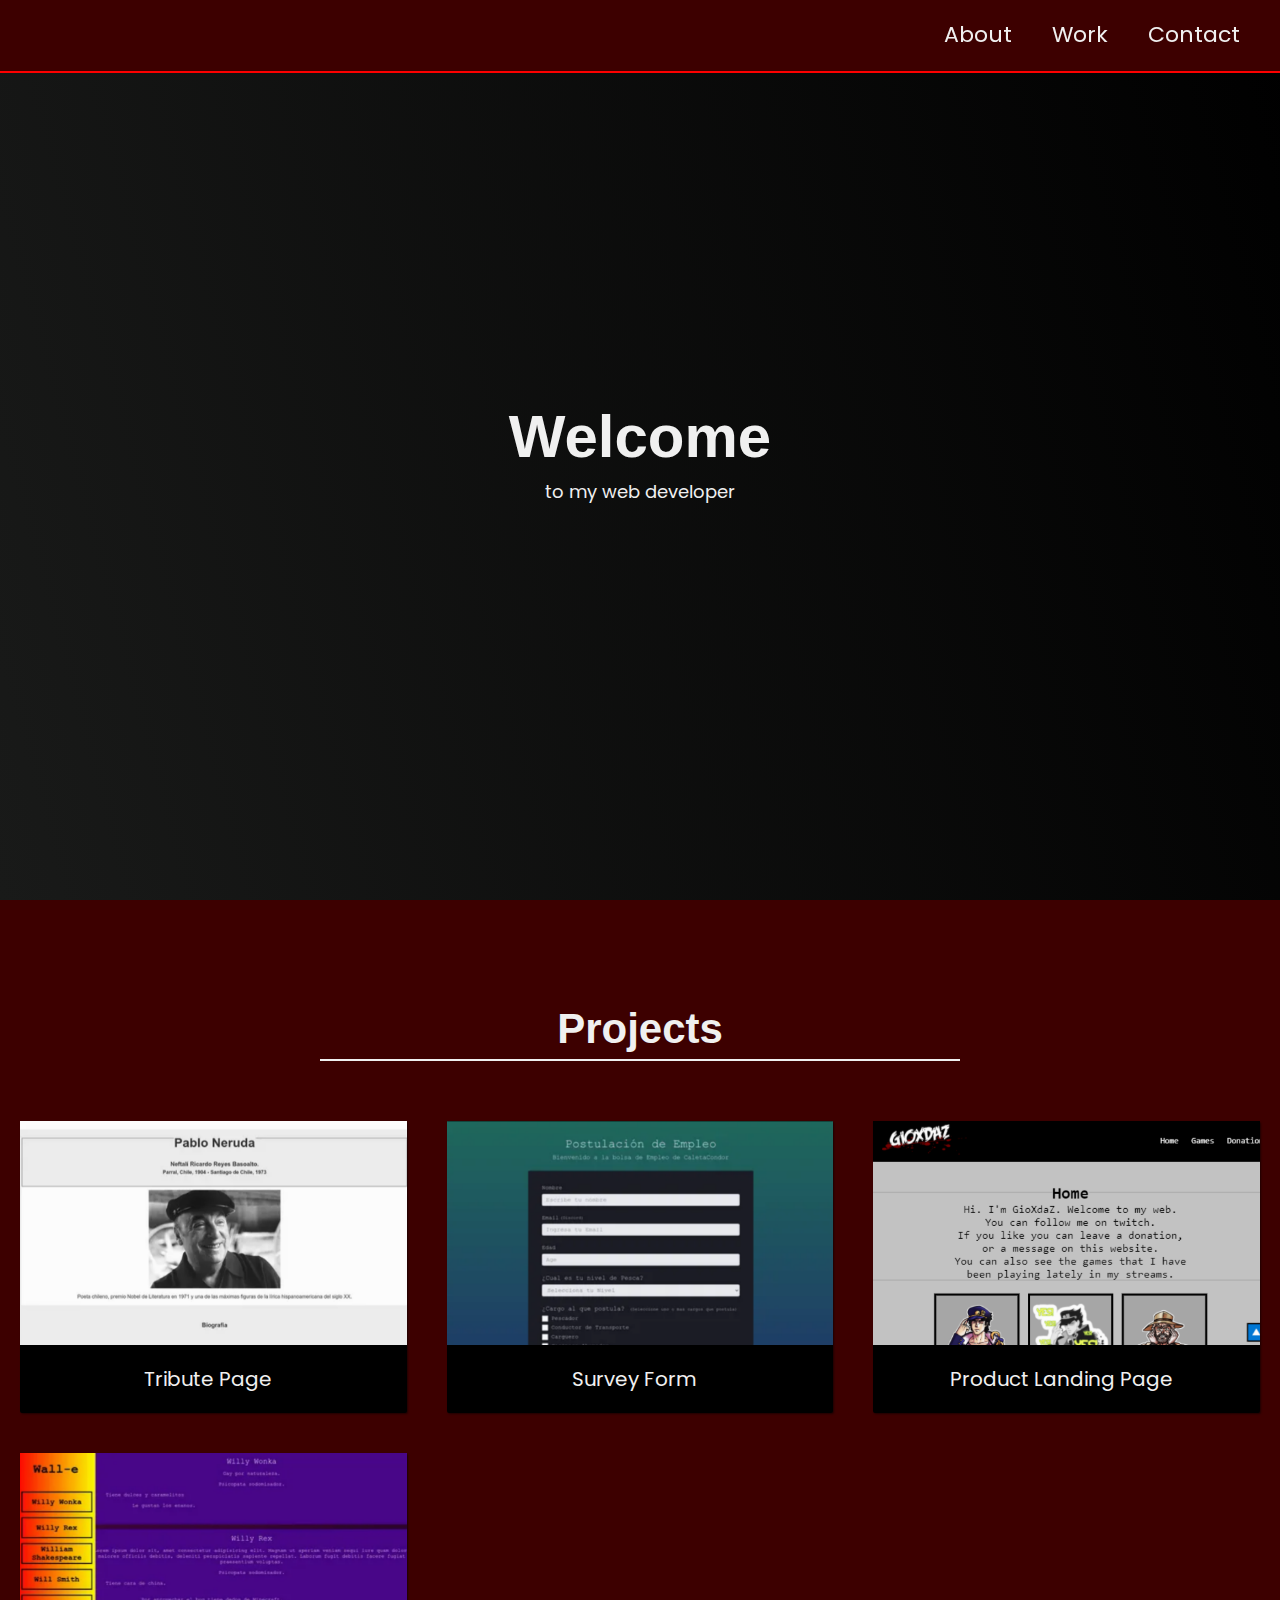
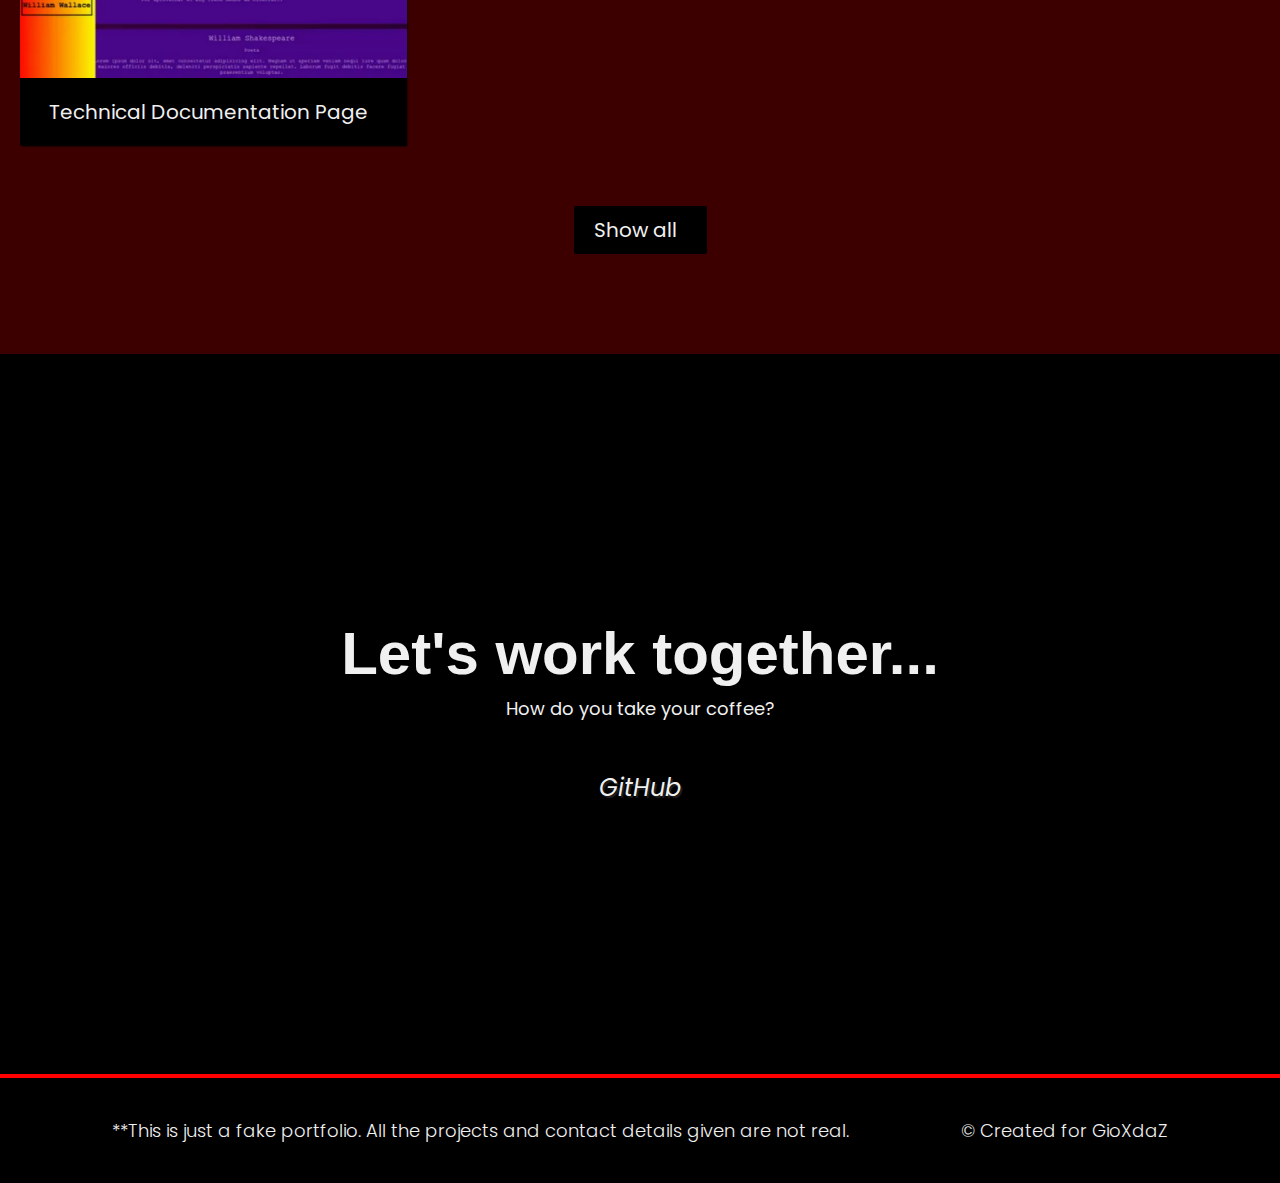
<file: index.html>
<!DOCTYPE html>
<html lang="en">

<head>
    <meta charset="UTF-8">
    <meta http-equiv="X-UA-Compatible" content="IE=edge">
    <meta name="viewport" content="width=device-width, initial-scale=1.0">
    <title>Portafolio</title>
    <link rel="stylesheet" href="css/index.css">
    <link rel="stylesheet" 
        href="https://use.fontawesome.com/releases/v5.8.2/css/all.css"
        integrity="sha384-oS3vJWv+0UjzBfQzYUhtDYW+Pj2yciDJxpsK1OYPAYjqT085Qq/1cq5FLXAZQ7Ay" 
        crossorigin="anonymous" />
    <link href="https://fonts.googleapis.com/css?family=Poppins:200i,300,400&display=swap" 
        rel="stylesheet" />
    <link href="https://fonts.googleapis.com/css?family=Raleway:700&display=swap" 
        rel="stylesheet" />
</head>

<body>
    <nav id="navbar" class="nav">
        <ul class="nav-list">
            <li><a href="#welcome-section" class="nav-link">About</a></li>
            <li><a href="#projects" class="nav-link">Work</a></li>
            <li><a href="#contact" class="nav-link">Contact</a></li>
        </ul>
    </nav>

    <section id="welcome-section" class="welcome-section">
        <h1>Welcome</h1>
        <p>to my web developer</p>
    </section>

    <section id="projects" class="projects-section">
        <h2 class="projects-section-header">Projects</h2>
        <div class="projects-grid">
            <a href="tp.html" 
            target="_blank" 
            class="project project-tile"
            ><img class="project-img" 
            src="img/tribute-page.png" 
            alt="tribute-page" />
                <p class="project-title">
                    <span class="code">&lt;</span>
                    Tribute Page
                    <span class="code">&#47;&gt;</span>
                </p>
            </a>
            <a href="sf.html" 
            target="_blank" 
            class="project project-tile"
            ><img class="project-img" 
            src="img/survey-form.png" 
            alt="survey-form" />
                <p class="project-title">
                    <span class="code">&lt;</span>
                    Survey Form
                    <span class="code">&#47;&gt;</span>
                </p>
            </a>
            <a href="lp.html" 
            target="_blank" 
            class="project project-tile"
            ><img class="project-img" 
            src="img/product-landing-page.png" 
            alt="product-landing-page" />
                <p class="project-title">
                    <span class="code">&lt;</span>
                    Product Landing Page
                    <span class="code">&#47;&gt;</span>
                </p>
            </a>
            <a href="tdp.html" 
            target="_blank" 
            class="project project-tile"
            ><img class="project-img" 
            src="img/technical-documentation-page.png" 
            alt="technical-documentation-page" />
                <p class="project-title">
                    <span class="code">&lt;</span>
                    Technical Documentation Page
                    <span class="code">&#47;&gt;</span>
                </p>
            </a>
        </div>
        <a
    href="https://codepen.io/collection/YyGpbW"
    class="btn btn-show-all"
    target="_blank"
    >Show all<i class="fas fa-chevron-right"></i
  ></a>
    </section>
   
    <section id="contact" class="contact-section">
        <div class="contact-section-header">
            <h2>Let's work together...</h2>
            <p>How do you take your coffee?</p>
        </div>
        <div class="contact-links">
            <a 
            id="profile-link" 
            href="https://github.com/GioXdaZ" 
            target="_blank" 
            class="btn contact-details">
            <i class="fab fa-github">GitHub</i>
        </a>
        </div>
    </section>

    <footer>
        <p>
          **This is just a fake portfolio. All the projects and contact details given
          are not real.
        </p>
        <p>
          &copy; Created for
          <a href="https://github.com/GioXdaZ" target="_blank"
            >GioXdaZ</a>
        </p>
      </footer>
</body>

</html>
</file>
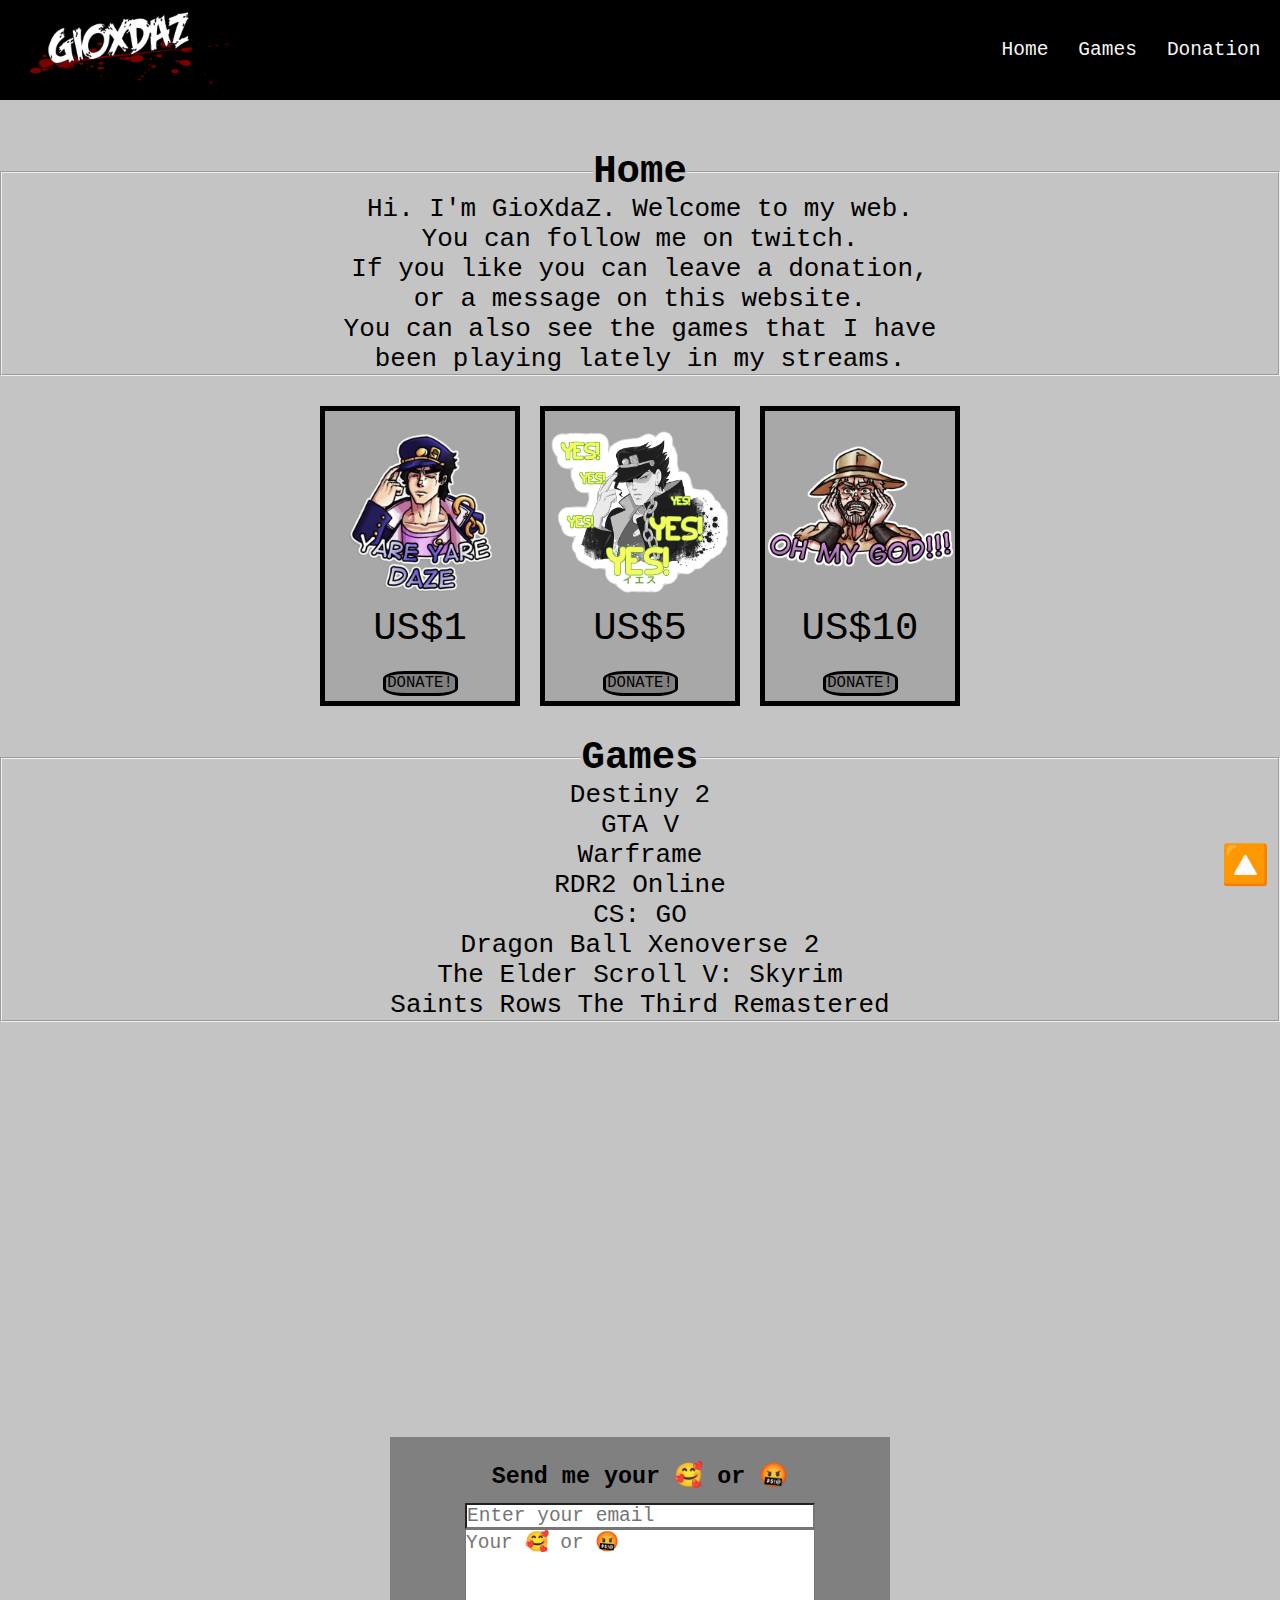
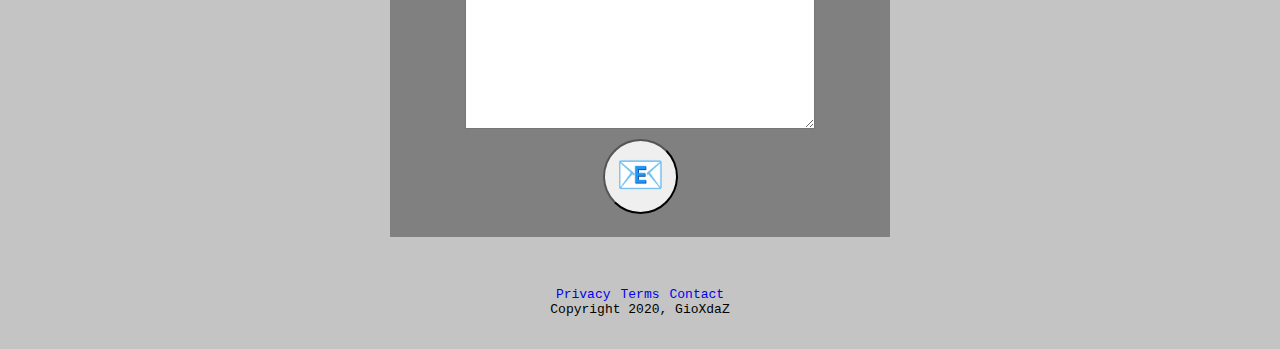
<file: lp.html>
<!DOCTYPE html>
<html lang="en">

<head>
  <meta charset="UTF-8" />
  <meta http-equiv="X-UA-Compatible" content="IE=edge" />
  <meta name="viewport" content="width=device-width, initial-scale=1.0" />
  <title>Document</title>

  <link rel="stylesheet" href="css/lp.css" />
</head>

<body>
  <a id="top"></a>
  <header id="header">
    <nav id="nav-bar">
      <a href="#">
        <img id="header-img" src="img/gioxdaz280x100.png" alt="NewLogo" />
      </a>
      <ul>
        <li><a class="nav-link" href="#home">Home</a></li>
        <li><a class="nav-link" href="#game">Games</a></li>
        <li><a class="nav-link" href="#donation">Donation</a></li>
      </ul>
    </nav>
  </header>

  <section id="home">
    <fieldset>
      <legend>Home</legend>
      <p>Hi. I'm GioXdaZ. Welcome to my web.</p>
      <p>You can follow me on twitch.</p>
      <p>If you like you can leave a donation,</p>
      <p> or a message on this website.</p>
      <p>You can also see the games that I have </p>
      <p>been playing lately in my streams.</p>
    </fieldset>
  </section>


  <section id="donation">
    <div class="pricing-list">
      <div class="price">
        <img src="img/pngegg.png" alt="">
        <p>US$1</p>
        <button class="button">DONATE!</button>
      </div>
    </div>
    <div class="pricing-list">
      <div class="price">
        <img src="img/2825015_0.png" alt="">
        <p>US$5</p>
        <button class="button">DONATE!</button>
      </div>
    </div>
    <div class="pricing-list">
      <div class="price">
        <img src="img/pngwing.com.png" alt="">
        <p>US$10</p>
        <button class="button">DONATE!</button>
      </div>
    </div>
  </section>



  <section id="game">
    <fieldset>
      <legend>Games</legend>
      <p>Destiny 2</p>
      <p>GTA V</p>
      <p>Warframe</p>
      <p>RDR2 Online</p>
      <p>CS: GO</p>
      <p>Dragon Ball Xenoverse 2</p>
      <p>The Elder Scroll V: Skyrim</p>
      <p>Saints Rows The Third Remastered</p>
    </fieldset>
  </section>

  <iframe 
    id="video" 
    width="420"
    height="315"
    src="https://www.youtube.com/embed/qoTCkhK5yKo?controls=1" 
    frameborder="0" 
    allowfullscreen>
  </iframe>

  

  <section id="mail">
    <h2>Send me your 🥰 or 🤬</h2>
    <form id="form" action="https://www.freecodecamp.com/email-submit">
      <input name="email" id="email" type="email" placeholder="Enter your email" required />
      <textarea type="text" name="text" id="text" placeholder="Your 🥰 or 🤬"></textarea>
      <input id="submit" type="submit" value="📧" class="btn" />
    </form>
  </section>


  <footer id=bottom-nav>
    <ul class="back-nav">
      <li><a href="#">Privacy</a></li>
      <li><a href="#">Terms</a></li>
      <li><a href="#">Contact</a></li>
    </ul>
    <span class="copy">Copyright 2020, GioXdaZ</span>

  </footer>
  <a class="top" href="#top">🔼</a>
</body>
</html>
</file>
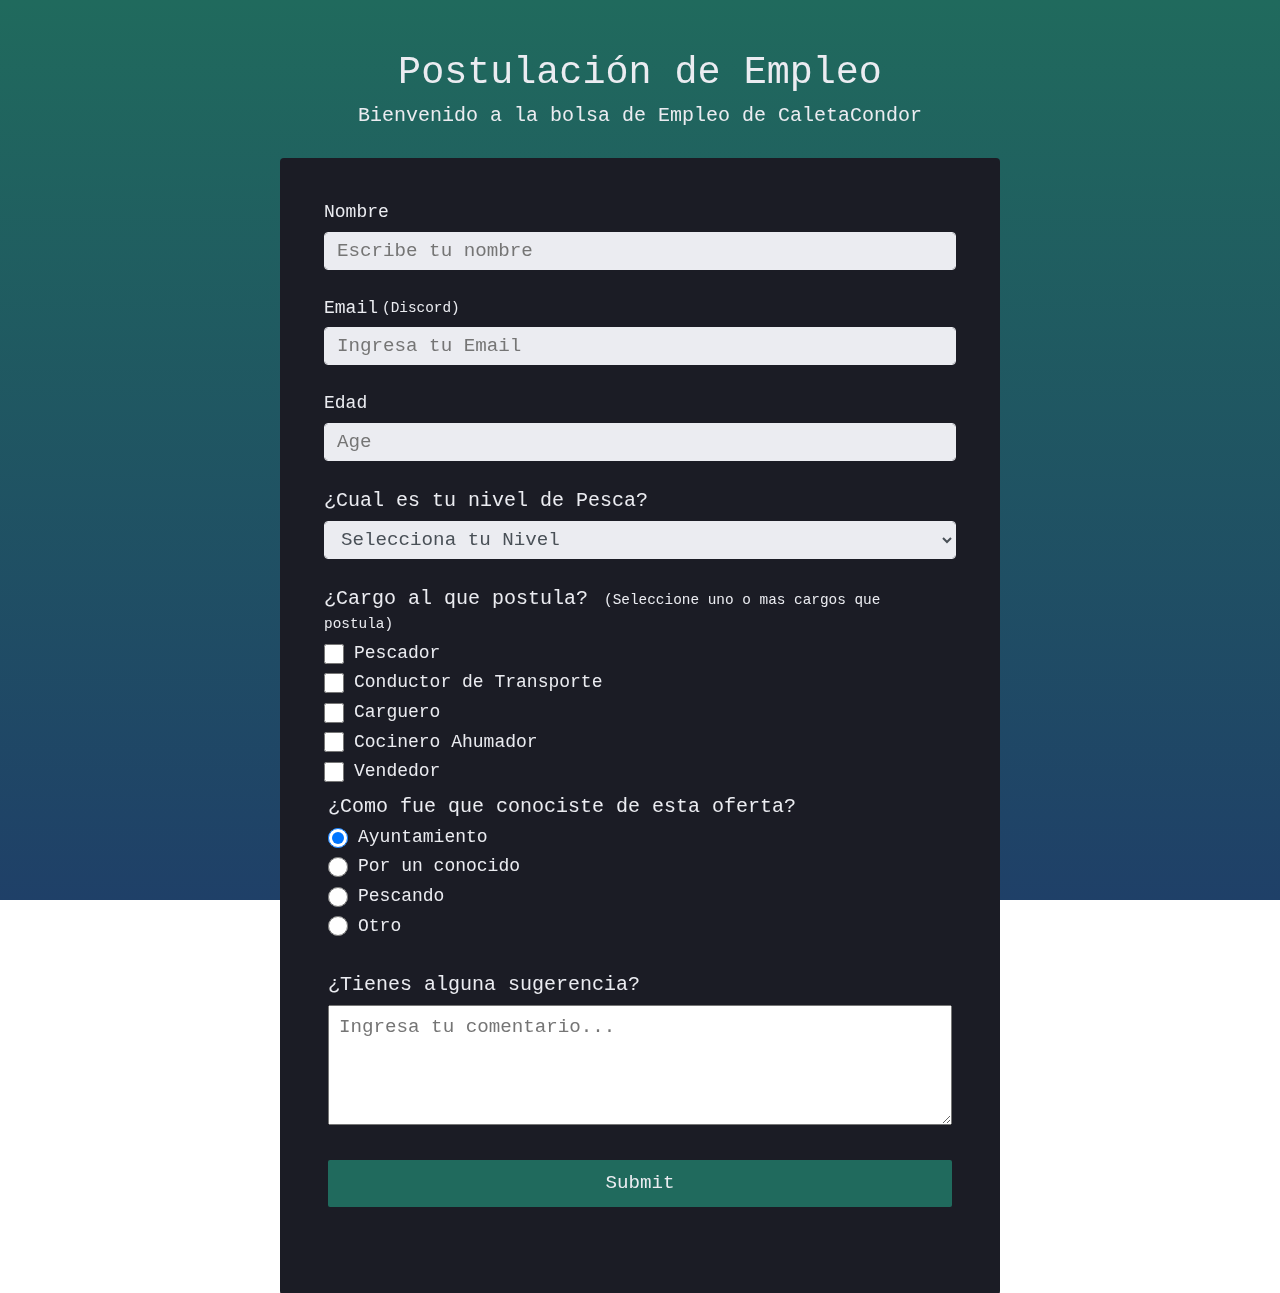
<file: sf.html>
<!DOCTYPE html>
<html lang="en">
<head>
    <meta charset="UTF-8">
    <meta http-equiv="X-UA-Compatible" content="IE=edge">
    <meta name="viewport" content="width=device-width, initial-scale=1.0">
    <title>Document</title>
    <link rel="stylesheet" href="css/sf.css">
</head>
<body>
    <div class="container">
        <header class="header">
          <h1 id="title" class="text-center">Postulación de Empleo</h1>
          <p id="description" class="description text-center">
            Bienvenido a la bolsa de Empleo de CaletaCondor
          </p>
        </header>
        <form id="survey-form">
          <div class="form-group">
            <label id="name-label" for="name">Nombre</label>
            <input type="text" name="name" id="name" class="form-control" placeholder="Escribe tu nombre" required />
          </div>
          <div class="form-group">
            <label id="email-label" for="email">Email<span class="clue">(Discord)</span></label>
            <input type="email" name="email" id="email" class="form-control" placeholder="Ingresa tu Email" required />
          </div>
          <div class="form-group">
            <label id="number-label" for="number">Edad</label>
            <input type="number" name="age" id="number" min="10" max="99" class="form-control" placeholder="Age" required />
          </div>
          <div class="form-group">
            <p>¿Cual es tu nivel de Pesca?</p>
            <select id="dropdown" name="role" class="form-control" required>
              <option disabled selected value>Selecciona tu Nivel</option>
              <option value="other">Ninguna</option>
              <option value="student">Principiante</option>
              <option value="job">Intermedio</option>
              <option value="learner">Avanzado</option>
              <option value="preferNo">Experto</option>
            </select>
          </div>
    
    
          <div class="form-group">
            <p>
              ¿Cargo al que postula?
              <span class="clue">(Seleccione uno o mas cargos que postula)</span>
            </p>
    
            <label><input name="prefer" value="pescador" type="checkbox" class="input-checkbox" />Pescador</label>
            <label>
              <input name="prefer" value="conductor-transporte" type="checkbox" class="input-checkbox" />Conductor de
              Transporte</label>
            <label><input name="prefer" value="carguero" type="checkbox" class="input-checkbox" />Carguero</label>
            <label><input name="prefer" value="cocinero" type="checkbox" class="input-checkbox" />Cocinero Ahumador</label>
            <label><input name="prefer" value="vendedor" type="checkbox" class="input-checkbox" />Vendedor</label>
    
            <div class="form-group">
              <p>¿Como fue que conociste de esta oferta?</p>
              <label>
                <input name="user-recommend" value="ayuntamiento" type="radio" class="input-radio"
                  checked />Ayuntamiento</label>
              <label>
                <input name="user-recommend" value="por-un-conocido" type="radio" class="input-radio" />Por un
                conocido</label>
    
              <label><input name="user-recommend" value="pescando" type="radio" class="input-radio" />Pescando</label>
    
              <label>
                <input name="user-recommend" value="otro" type="radio" class="input-radio" />Otro</label>
    
            </div>
    
    
            <div class="form-group">
              <p>¿Tienes alguna sugerencia?</p>
              <textarea id="comments" class="input-textarea" name="comment"
                placeholder="Ingresa tu comentario..."></textarea>
            </div>
    
            <div class="form-group">
              <button type="submit" id="submit" class="submit-button">
                Submit
              </button>
            </div>
        </form>
      </div>
</body>
</html>
</file>
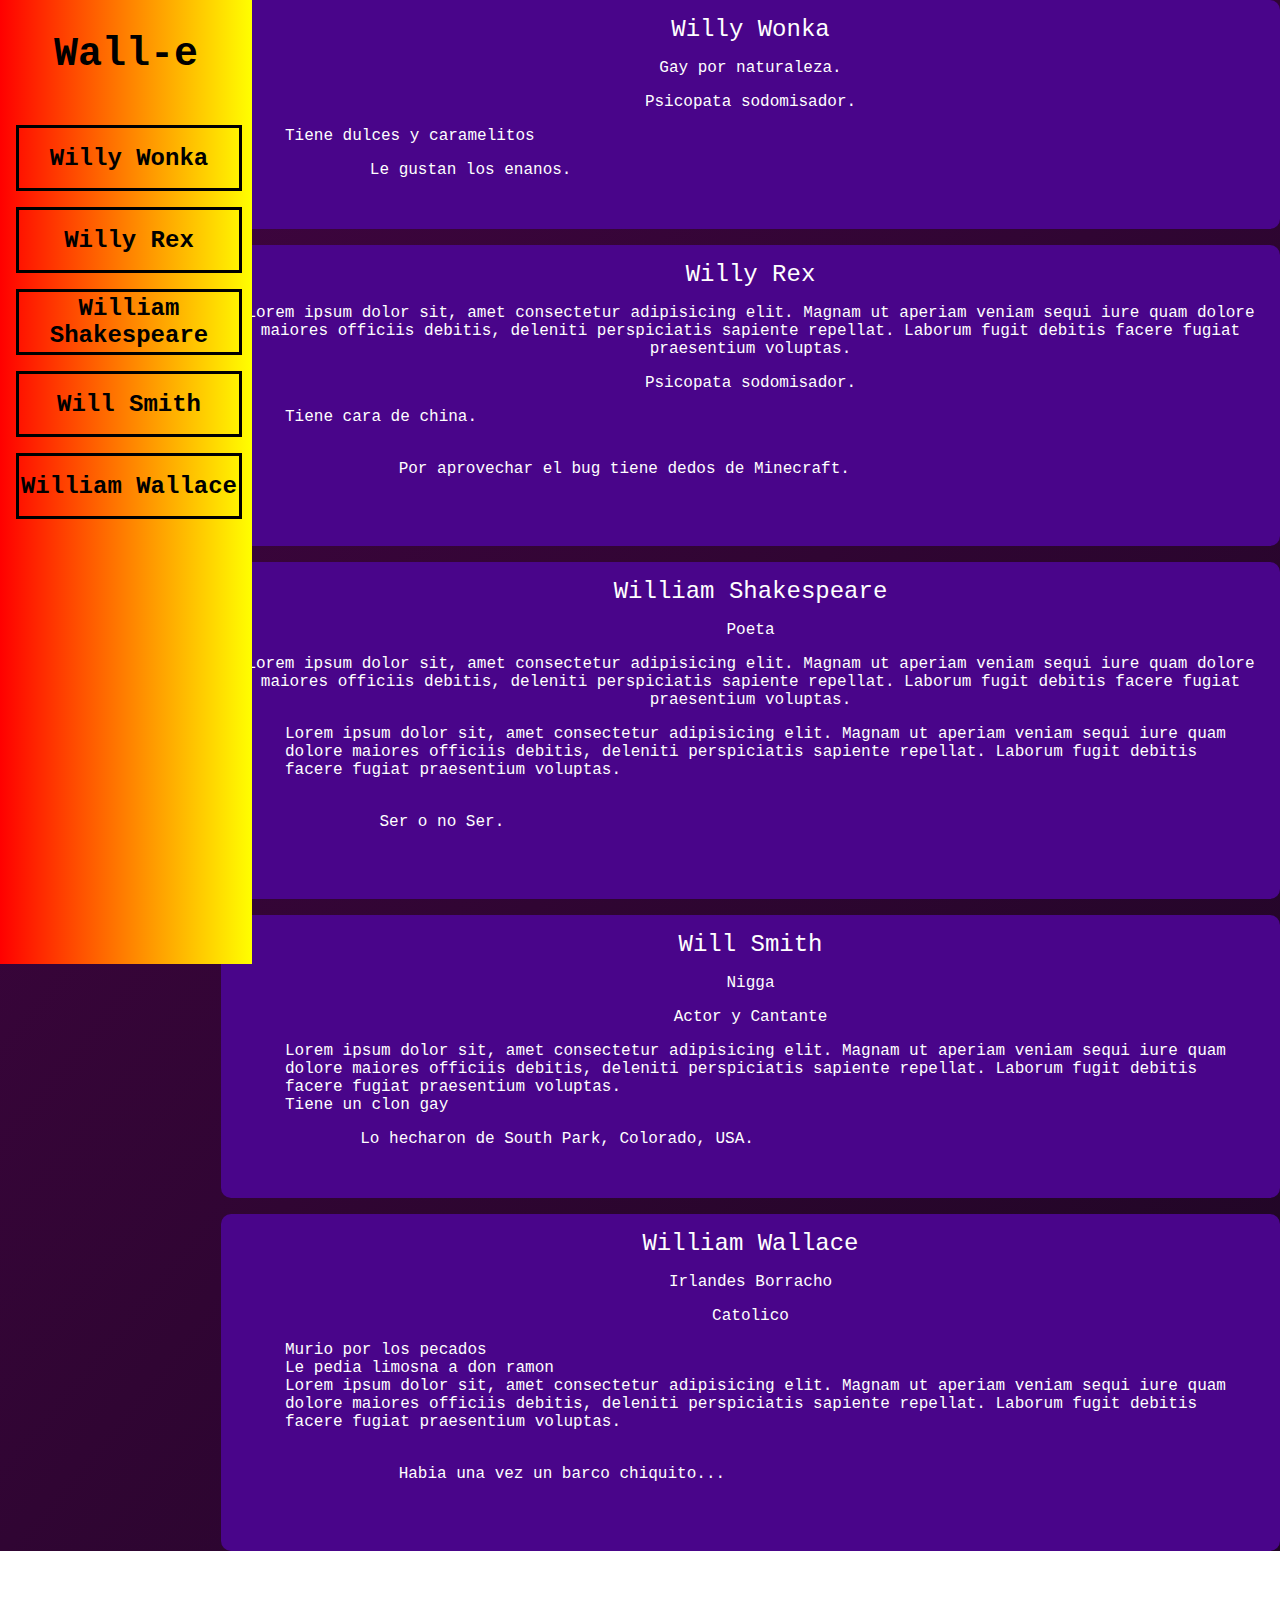
<file: tdp.html>
<!DOCTYPE html>
<html lang="en">

<head>
  <meta charset="UTF-8" />
  <meta http-equiv="X-UA-Compatible" content="IE=edge" />
  <meta name="viewport" content="width=device-width, initial-scale=1.0" />
  <title>Document</title>
  <link rel="stylesheet" href="css/tdp.css" />
</head>

<body>
  <main id="main-doc">
    <nav id="navbar">
      <header>Wall-e</header>
      <a href="#willy-wonka" class="nav-link">Willy Wonka</a>
      <a href="#willy-rex" class="nav-link">Willy Rex</a>
      <a href="#william-shakespeare" class="nav-link">William Shakespeare</a>
      <a href="#will-smith" class="nav-link">Will Smith</a>
      <a href="#william-wallace" class="nav-link">William Wallace</a>
    </nav>

    <div class="sections">
      <section class="main-section">
        <header id="willy-wonka">Willy Wonka</header>
        <p>Gay por naturaleza.</p>
        <p>Psicopata sodomisador.</p>
        <ul>
          <li>Tiene dulces y caramelitos</li>
        </ul>
        <pre>
            <code> Le gustan los enanos. </code>
          </pre>
      </section>

      <section class="main-section">
        <header id="willy-rex">Willy Rex</header>
        <p>Lorem ipsum dolor sit, amet consectetur adipisicing elit. Magnam ut
          aperiam veniam sequi iure quam dolore maiores officiis debitis,
          deleniti perspiciatis sapiente repellat. Laborum fugit debitis facere
          fugiat praesentium voluptas.</p>
        <p>Psicopata sodomisador.</p>
        <ul>
          <li>Tiene cara de china.</li>
        </ul>
        <pre>
            <code>
                Por aprovechar el bug tiene dedos de Minecraft.   
            </code>
          </pre>
      </section>

      <section class="main-section">
        <header id="william-shakespeare">William Shakespeare</header>
        <p>Poeta</p>
        <p>Lorem ipsum dolor sit, amet consectetur adipisicing elit. Magnam ut
          aperiam veniam sequi iure quam dolore maiores officiis debitis,
          deleniti perspiciatis sapiente repellat. Laborum fugit debitis facere
          fugiat praesentium voluptas.</p>
        <ul>
          <li>Lorem ipsum dolor sit, amet consectetur adipisicing elit. Magnam ut
            aperiam veniam sequi iure quam dolore maiores officiis debitis,
            deleniti perspiciatis sapiente repellat. Laborum fugit debitis facere
            fugiat praesentium voluptas.</li>
        </ul>
        <pre>
            <code>
              Ser o no Ser.
            </code>
          </pre>
      </section>

      <section class="main-section">
        <header id="will-smith">Will Smith</header>
        <p>Nigga</p>
        <p>Actor y Cantante</p>
        <ul>
          <li>Lorem ipsum dolor sit, amet consectetur adipisicing elit. Magnam ut
            aperiam veniam sequi iure quam dolore maiores officiis debitis,
            deleniti perspiciatis sapiente repellat. Laborum fugit debitis facere
            fugiat praesentium voluptas.</li>
          <li>Tiene un clon gay</li>
        </ul>
        <pre>
            <code>Lo hecharon de South Park, Colorado, USA.</code>
          </pre>
      </section>

      <section class="main-section">
        <header id="william-wallace">William Wallace</header>
        <p>Irlandes Borracho</p>
        <p>Catolico</p>
        <ul>
          <li>Murio por los pecados</li>
          <li>Le pedia limosna a don ramon</li>
          <li>Lorem ipsum dolor sit, amet consectetur adipisicing elit. Magnam ut
            aperiam veniam sequi iure quam dolore maiores officiis debitis,
            deleniti perspiciatis sapiente repellat. Laborum fugit debitis facere
            fugiat praesentium voluptas.</li>
        </ul>
        <pre>
            <code>
                Habia una vez un barco chiquito...
            </code>
          </pre>
      </section>
    </div>
  </main>
</body>

</html>
</file>
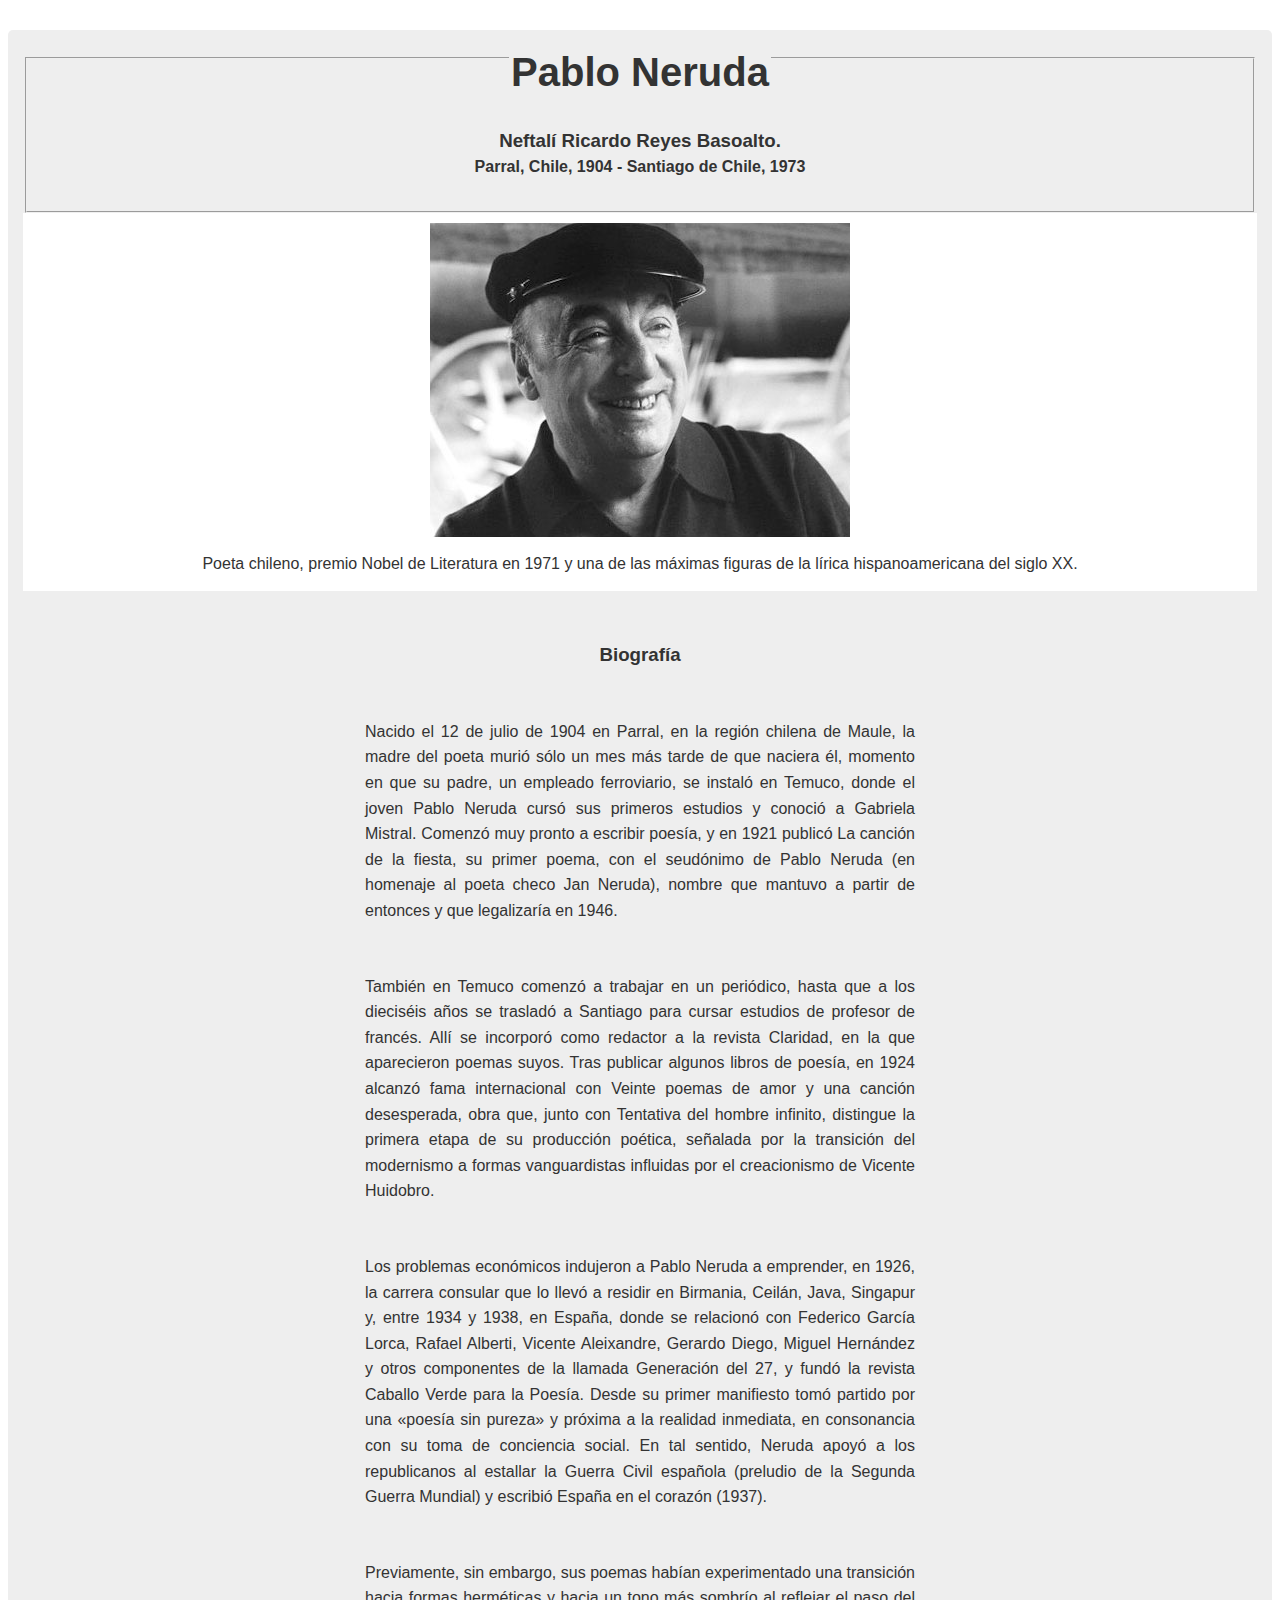
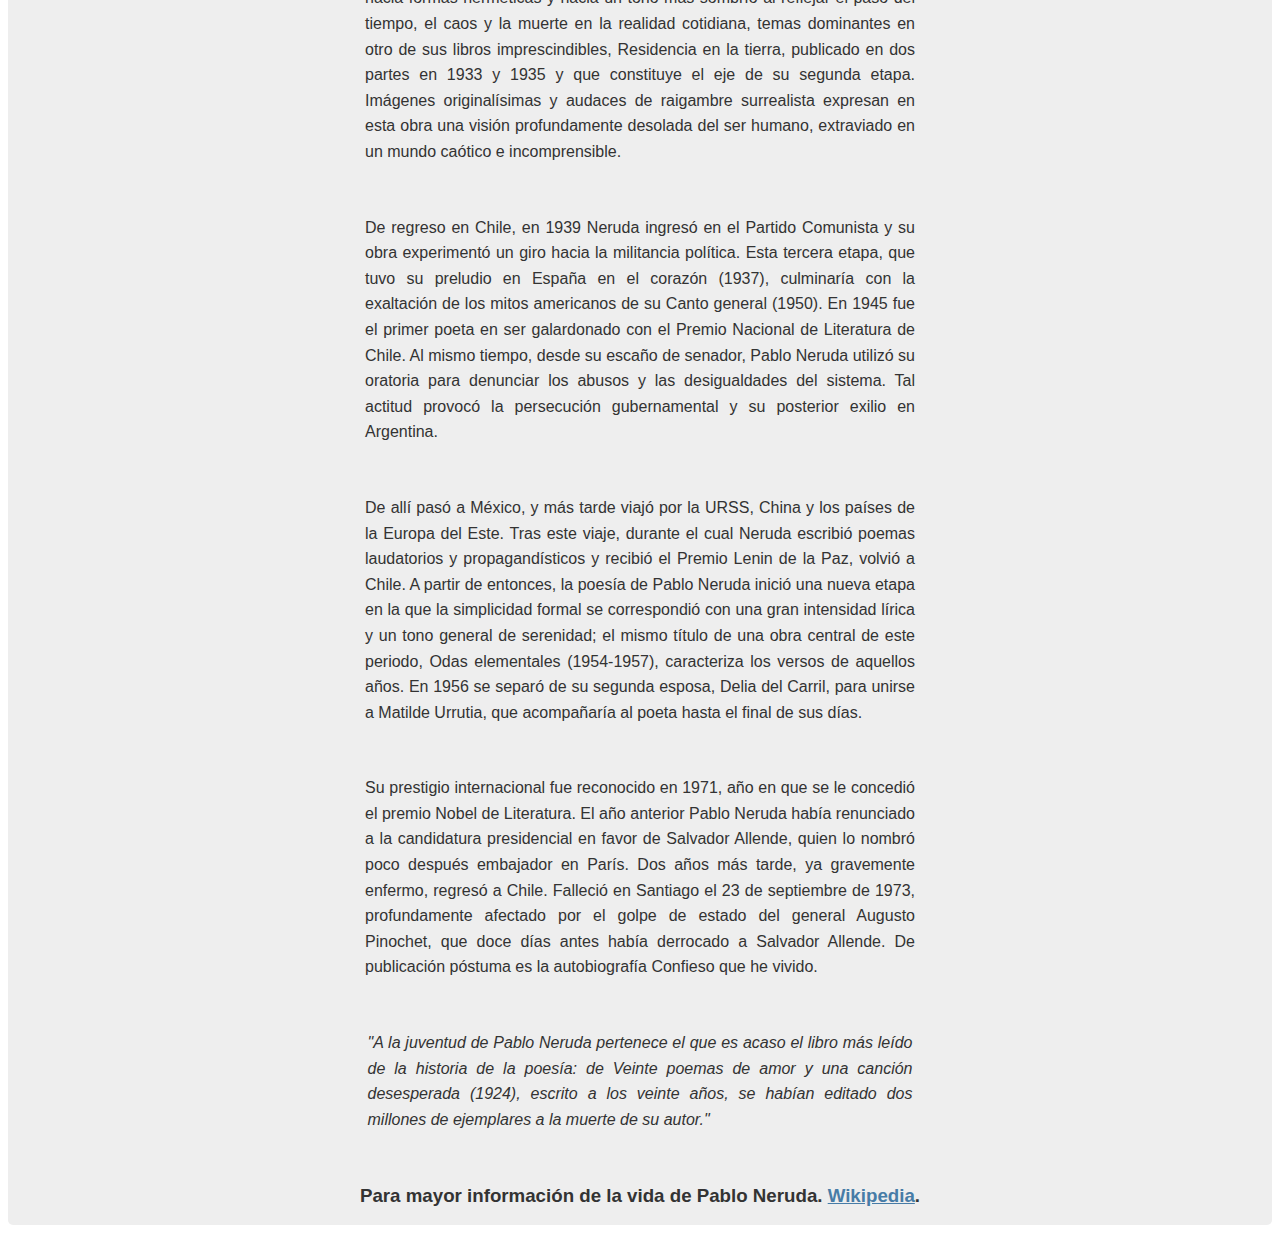
<file: tp.html>
<!DOCTYPE html>
<html lang="en">
<head>
    <meta charset="UTF-8">
    <meta http-equiv="X-UA-Compatible" content="IE=edge">
    <meta name="viewport" content="width=device-width, initial-scale=1.0">
    <title>Document</title>
    <link rel="stylesheet" href="css/tp.css">
</head>
<body>
    <main id="main">
        <fieldset>
          <legend> 
            <h1 id="title">Pablo Neruda</h1>
  </legend>
          <h3>Neftalí Ricardo Reyes Basoalto.</h3>
          <h4>Parral, Chile, 1904 - Santiago de Chile, 1973</h4>
</fieldset>
        
        <figure id="img-div">
            <img src="img/neruda.jpg" alt="neruda">
            <figcaption id="img-caption">
                Poeta chileno, premio Nobel de Literatura en 1971 y una de las máximas figuras de la lírica
                hispanoamericana del siglo XX.
            </figcaption>
        </figure>
        <section id="tribute-info">
            <h3 id="headline">Biografía</h3>
            <p>Nacido el 12 de julio de 1904 en Parral, en la región chilena de Maule, la madre del poeta murió sólo un
                mes más tarde de que naciera él, momento en que su padre, un empleado ferroviario, se instaló en Temuco,
                donde el joven Pablo Neruda cursó sus primeros estudios y conoció a Gabriela Mistral. Comenzó muy pronto
                a escribir poesía, y en 1921 publicó La canción de la fiesta, su primer poema, con el seudónimo de Pablo
                Neruda (en homenaje al poeta checo Jan Neruda), nombre que mantuvo a partir de entonces y que
                legalizaría en 1946.</p>
            <p>También en Temuco comenzó a trabajar en un periódico, hasta que a los dieciséis años se trasladó a
                Santiago para cursar estudios de profesor de francés. Allí se incorporó como redactor a la revista
                Claridad, en la que aparecieron poemas suyos. Tras publicar algunos libros de poesía, en 1924 alcanzó
                fama internacional con Veinte poemas de amor y una canción desesperada, obra que, junto con Tentativa
                del hombre infinito, distingue la primera etapa de su producción poética, señalada por la transición del
                modernismo a formas vanguardistas influidas por el creacionismo de Vicente Huidobro.</p>
            <p>Los problemas económicos indujeron a Pablo Neruda a emprender, en 1926, la carrera consular que lo llevó
                a residir en Birmania, Ceilán, Java, Singapur y, entre 1934 y 1938, en España, donde se relacionó con
                Federico García Lorca, Rafael Alberti, Vicente Aleixandre, Gerardo Diego, Miguel Hernández y otros
                componentes de la llamada Generación del 27, y fundó la revista Caballo Verde para la Poesía. Desde su
                primer manifiesto tomó partido por una «poesía sin pureza» y próxima a la realidad inmediata, en
                consonancia con su toma de conciencia social. En tal sentido, Neruda apoyó a los republicanos al
                estallar la Guerra Civil española (preludio de la Segunda Guerra Mundial) y escribió España en el
                corazón (1937).</p>
            <p>Previamente, sin embargo, sus poemas habían experimentado una transición hacia formas herméticas y hacia
                un tono más sombrío al reflejar el paso del tiempo, el caos y la muerte en la realidad cotidiana, temas
                dominantes en otro de sus libros imprescindibles, Residencia en la tierra, publicado en dos partes en
                1933 y 1935 y que constituye el eje de su segunda etapa. Imágenes originalísimas y audaces de raigambre
                surrealista expresan en esta obra una visión profundamente desolada del ser humano, extraviado en un
                mundo caótico e incomprensible.</p>
            <p>De regreso en Chile, en 1939 Neruda ingresó en el Partido Comunista y su obra experimentó un giro hacia
                la militancia política. Esta tercera etapa, que tuvo su preludio en España en el corazón (1937),
                culminaría con la exaltación de los mitos americanos de su Canto general (1950). En 1945 fue el primer
                poeta en ser galardonado con el Premio Nacional de Literatura de Chile. Al mismo tiempo, desde su escaño
                de senador, Pablo Neruda utilizó su oratoria para denunciar los abusos y las desigualdades del sistema.
                Tal actitud provocó la persecución gubernamental y su posterior exilio en Argentina.</p>
            <p>De allí pasó a México, y más tarde viajó por la URSS, China y los países de la Europa del Este. Tras este
                viaje, durante el cual Neruda escribió poemas laudatorios y propagandísticos y recibió el Premio Lenin
                de la Paz, volvió a Chile. A partir de entonces, la poesía de Pablo Neruda inició una nueva etapa en la
                que la simplicidad formal se correspondió con una gran intensidad lírica y un tono general de serenidad;
                el mismo título de una obra central de este periodo, Odas elementales (1954-1957), caracteriza los
                versos de aquellos años. En 1956 se separó de su segunda esposa, Delia del Carril, para unirse a Matilde
                Urrutia, que acompañaría al poeta hasta el final de sus días.</p>
            <p>Su prestigio internacional fue reconocido en 1971, año en que se le concedió el premio Nobel de
                Literatura. El año anterior Pablo Neruda había renunciado a la candidatura presidencial en favor de
                Salvador Allende, quien lo nombró poco después embajador en París. Dos años más tarde, ya gravemente
                enfermo, regresó a Chile. Falleció en Santiago el 23 de septiembre de 1973, profundamente afectado por
                el golpe de estado del general Augusto Pinochet, que doce días antes había derrocado a Salvador Allende.
                De publicación póstuma es la autobiografía Confieso que he vivido.</p>
            <blockquote>
                <p>"A la juventud de Pablo Neruda pertenece el que es acaso el libro más leído de la historia de la
                    poesía: de Veinte poemas de amor y una canción desesperada (1924), escrito a los veinte años, se
                    habían editado dos millones de ejemplares a la muerte de su autor."</p>
            </blockquote>
            <h3>
                Para mayor información de la vida de Pablo Neruda.
                <a id="tribute-link" href="https://es.wikipedia.org/wiki/Pablo_Neruda" target="_blank">Wikipedia</a>.
            </h3>
        </section>
    </main>
</body>
</html>
</file>
<file: css/index.css>
:root {
  --color-white: #f0f0f0;
  --color-red: #FF0000;
  --color-darkred: #3D0000;
  --color-black: #000000;
}

* {
  margin: 0;
  padding: 0;
}

*,
*::before,
*::after {
  box-sizing: inherit;
}

html {
  box-sizing: border-box;
  font-size: 62.5%;
  scroll-behavior: smooth;
}

/* 1200px / 16px = 75em */
@media (max-width: 75em) {
  html {
    font-size: 60%;
  }
}

/* 980px / 16px = 61.25em */
@media (max-width: 61.25em) {
  html {
    font-size: 58%;
  }
}

/* 460px / 16px = 28.75em */
@media (max-width: 28.75em) {
  html {
    font-size: 55%;
  }
}

body {
  font-family: "Poppins", sans-serif;
  font-size: 1.8rem;
  font-weight: 400;
  line-height: 1.4;
  color: var(--color-white);
}

h1,
h2 {
  font-family: "Releway", sans-serif;
  font-weight: 700;
  text-align: center;
}

h1 {
  font-size: 6rem;
}

h2 {
  font-size: 4.2rem;
}

ul {
  list-style: none;
}

a {
  text-decoration: none;
  color: var(--color-white);
}

img {
  display: block;
  width: 100%;
}

.nav {
  display: flex;
  justify-content: flex-end;
  position: fixed;
  top: 0;
  left: 0;
  width: 100%;
  background: var(--color-darkred);
  box-shadow: 0 2px 0 var(--color-red);
  z-index: 10;
}

.nav-list {
  display: flex;
  margin-right: 2rem;
}

@media (max-width: 28.75em) {
  .nav {
    justify-content: center;
  }

  .nav-list {
    margin: 0 1rem;
  }
}

.nav-list a {
  display: block;
  font-size: 2.2rem;
  padding: 2rem;
}

.nav-list a:hover {
  background: var(--color-darkred);
}

.welcome-section {
  display: flex;
  flex-direction: column;
  justify-content: center;
  align-items: center;
  width: 100%;
  height: 100vh;
  background-color: #000000;
  background-image: linear-gradient(75deg, #191A19 0%, #000000 100%);
}

.welcome-sention > p {
  font-size: 3rem;
  font-weight: 200;
  font-style: monospace;
  color: var(--color-red);
}

.projects-section {
  text-align: center;
  padding: 10rem 2rem;
  background: var(--color-darkred);
}

.projects-section-header {
  max-width: 640px;
  margin: 0 auto 6rem auto;
  border-bottom: 0.2rem solid var(--color-white);
}

@media (max-width: 28.75em) {
  .projects-section-header {
    font-size: 4rem;
  }
}

.projects-grid {
  display: grid;
  grid-template-columns: repeat(auto-fit, minmax(320px, 1fr));
  grid-gap: 4rem;
  width: 100%;
  max-width: 1280px;
  margin: 0 auto;
  margin-bottom: 6rem;
}

@media (max-width: 30.625em) {
  .projects-section {
    padding: 6rem 1rem;
  }

  .projects-grid {
    grid-template-columns: 1fr;
  }
}

.project {
  background: var(--color-black);
  box-shadow: 1px 1px 2px rgba(0, 0, 0, 0.5);
  border-radius: 2px;
}

.code {
  color: var(--color-black);
  transition: color 0.3s ease-out;
}

.project:hover .code {
  color: #ff7f50;
}

.project-img {
  height: calc(100% - 6.8rem);
  width: 100%;
  object-fit: cover;
}

.project-title {
  font-size: 2rem;
  padding: 2rem 0.5rem;
}

.btn {
  display: inline-block;
  padding: 1rem 2rem;
  border-radius: 2px;
}

.btn-show-all {
  font-size: 2rem;
  background: var(--color-black);
  transition: background 0.3s ease-out;
}

.btn-show-all:hover {
  background: var(--color-red);
}

.btn-show-all:hover > i {
  transform: translateX(2px);
}

.btn-show-all > i {
  margin-left: 10px;
  transform: translateX(0);
  transition: transform 0.3s ease-out;
}

.contact-section {
  display: flex;
  flex-direction: column;
  justify-content: center;
  align-items: center;
  text-align: center;
  width: 100%;
  height: 80vh;
  padding: 0 2rem;
  background: var(--color-black);
}

.contact-section-header > h2 {
  font-size: 6rem;
}

@media (max-width: 28.75em) {
  .contact-section-header > h2 {
    font-size: 4rem;
  }
}

.contact-section-header > p {
  font-style: monospace;
}

.contact-links {
  display: flex;
  justify-content: center;
  width: 100%;
  max-width: 980px;
  margin-top: 4rem;
  flex-wrap: wrap;
}

.contact-details {
  font-size: 2.4rem;
  text-shadow: 2px 2px 1px #1f1f1f;
  transition: transform 0.3s ease-out;
}

.contact-details:hover {
  transform: translateY(8px);
}

footer {
  font-weight: 300;
  display: flex;
  justify-content: space-evenly;
  padding: 2rem;
  background: var(--color-black);
  border-top: 4px solid var(--color-red);
}

footer > p {
  margin: 2rem;
}

footer i {
  vertical-align: middle;
}

@media (max-width: 28.75em) {
  footer {
    flex-direction: column;
    text-align: center;
  }
}
</file>
<file: css/lp.css>
* {
  font-family: monospace;
  margin: 0;
  padding: 0;
  appearance: none;
  box-sizing: border-box;
}

body {
  background-color: rgb(196, 196, 196);
}

ul {
  list-style-type: none;
}

a:link,
a:visited {
  text-decoration: none;
  cursor: pointer;
}

#nav-bar {
  position: fixed;
  top: 0;
  left: 0;
  right: 0;
  display: flex;
  flex-direction: row;
  width: 100%;
  height: 100px;
  background-color: black;
  align-items: center;
  justify-content: space-between;
}

@media(max-width: 500px){
  #nav-bar{
    flex-direction: column;
  }
}

#nav-bar #header-img {
  margin-left: 30px;
  width: 200px;
}
#nav-bar > ul {
  display: flex;
  flex-direction: row;
  font-size: 1.5rem;
  gap: 30px;
  margin-right: 1.5rem;
}
#nav-bar > ul li > a {
  color: whitesmoke;
}

#home {
  display: flex;
  flex-direction: column;
  justify-content: center;
  text-align: center;
  width: 100%;
  font-size: 2rem;
  padding-top: 150px;
  padding-bottom: 30px;
  margin-left: auto;
  margin-right: auto;
}

#mail {
  display: flex;
  flex-direction: column;
  justify-content: center;
  gap: 1rem;
  font-size: 1.2rem;
  text-align: center;
  width: 500px;
  height: 100px;
  background-color: gray;
  margin-left: auto;
  margin-right: auto;
  padding-top: 200px;
  padding-bottom: 200px;
}

@media(max-width:550px){
  #mail{
    width: auto;
  }
}

form {
  display: flex;
  flex-direction: column;
  align-self: center;
  width: 350px;
}

#email {
  height: 2rem;
  font-size: 1.5rem;
}

#text {
  height: 200px;
  text-align: start;
  font-size: 1.5rem;
}

.btn {
  align-self: center;
  border-radius: 100%;
  width: 75px;
  height: 75px;
  font-size: 3rem;
  margin-top: 10px;
}

#game {
  display: flex;
  flex-direction: column;
  justify-content: center;
  text-align: center;
  width: 100%;
  font-size: 2rem;
  padding-top: 30px;
  padding-bottom: 30px;
  margin-left: auto;
  margin-right: auto;
}

legend {
  font-size: 3rem;
  font-weight: bold;
}

#donation {
  display: flex;
  gap: 20px;
  justify-content: center;
  flex-direction: row;
}

.pricing-list {
  display: flex;
  justify-content: center;
  gap: 50px;
}

.price {
  text-align: center;
  display: flex;
  flex-direction: column;
  justify-content: center;
  width: 200px;
  height: 300px;
  background-color: rgb(168, 168, 168);
  border: 5px black solid;
}

@media (max-width: 700px) {
  #donation {
    flex-direction: column;
  }
}

.price p {
  font-size: 3rem;
  padding-bottom: 20px;
}

.button {
  width: 75px;
  height: 25px;
  align-self: center;
  font-size: 1.2rem;
  background-color: grey;
  border: 3px black solid;
  border-radius: 30%;
  cursor: pointer;
}

.button:hover {
  background-color: rgb(202, 202, 202);
}

#bottom-nav {
  display: flex;
  flex-direction: column;
  justify-content: center;
  margin-bottom: 30px;
}

.back-nav {
  display: flex;
  flex-direction: row;
  align-items: center;
  gap: 10px;
  justify-content: center;
  padding-top: 50px;
}

.copy {
  display: flex;
  justify-content: center;
}

.top {
  position: fixed;
  right: 10px;
  bottom: 10px;
  display: flex;
  flex-direction: row;
  justify-content: end;
  font-size: 3rem;
}

#video {
  display: flex;
  flex-direction: row;
  justify-content: center;
  margin: 20px auto 50px auto;
  max-width: 560px;
  width: 100%;
}
</file>
<file: css/sf.css>
* {
    --color-body: #ebecf1;
    --color-content: #206a5d;
    --color-form: #1B1C25;
    --color-button: #206a5d;
    box-sizing: border-box;
  }
  
  body {
    font-family: monospace;
    font-size: 1.2rem;
    font-weight: 400;
    line-height: 1.2;
    color: var(--color-body);
    margin: 0;
  }
  
  body::before {
    content: "";
    position: fixed;
    top: 0;
    left: 0;
    height: 100%;
    width: 100%;
    z-index: -1;
    background: var(--color-content);
    background-image: linear-gradient(0deg, #1f4068, #206A5D);
  }
  
  h1 {
    font-weight: 400;
    line-height: 1.2;
  }
  
  p {
    font-size: 1.25rem;
  }
  
  h1,
  p {
    margin-top: 0;
    margin-bottom: 0.5rem;
  }
  
  label {
    display: flex;
    align-items: center;
    font-size: 1.125rem;
    margin-bottom: 0.5rem;
  }
  
  input,
  button,
  select,
  textarea {
    margin: 0;
    font-family: monospace;
    font-size: inherit;
    line-height: inherit;
  }
  
  button {
    border: none;
  }
  
  .container {
    width: 100%;
    margin: 3.125rem auto 0 auto;
  }
  
  @media (min-width: 576px) {
    .container {
      max-width: 540px;
    }
  }
  
  @media (min-width: 768px) {
    .container {
      max-width: 720px;
    }
  }
  
  .header {
    padding: 0 0.625rem;
    margin-bottom: 1.875rem;
  }
  
  .description {
    font-style: monospace;
    font-weight: 200;
  }
  
  .clue {
    margin-left: 0.25rem;
    font-size: 0.9rem;
    color: #ebecf1;
  }
  
  .text-center {
    text-align: center;
  }
  
  /* form */
  
  form {
    background: var(--color-form);
    padding: 2.5rem 0.625rem;
    border-radius: 0.25rem;
  }
  
  @media (min-width: 480px) {
    form {
      padding: 2.5rem;
    }
  }
  
  .form-group {
    margin: 0 auto 1.25rem auto;
    padding: 0.25rem;
  }
  
  .form-control {
    display: block;
    width: 100%;
    height: 2.375rem;
    padding: 0.375rem 0.75rem;
    color: #495057;
    background-color: #ebecf1;
    background-clip: padding-box;
    border: 1px solid #ebecf1;
    border-radius: 0.25rem;
    transition: border-color 0.15s ease-in-out, box-shadow 0.15s ease-in-out;
  }
  
  .form-control:focus {
    border-color: #80bdff;
    outline: 0;
  }
  
  .input-radio,
  .input-checkbox {
    display: inline-block;
    margin-right: 0.625rem;
    min-height: 1.25rem;
    min-width: 1.25rem;
  }
  
  .input-textarea {
    min-height: 120px;
    width: 100%;
    padding: 0.625rem;
    resize: vertical;
  }
  
  .submit-button {
    display: block;
    width: 100%;
    padding: 0.75rem;
    background: var(--color-button);
    color: inherit;
    border-radius: 2px;
    cursor: pointer;
  }
</file>
<file: css/tdp.css>
body {
  margin: 0;
  padding: 0;
  font-family: monospace;
  font-size: 1rem;
}

#main-doc {
  width: 100%;
  display: flex;
  gap: 1rem;
  flex-direction: row;
  height: auto;
  background: linear-gradient(
    to bottom right,
    rgb(66, 4, 66) 0%,
    rgb(30, 6, 36) 100%
  );
}

#main-doc #navbar {
  padding: 2rem 1rem;
  display: flex;
  flex-direction: column;
  gap: 1rem;
  width: 220px;
  background: linear-gradient(to left, yellow 0%, red 100%);
  font-size: 1.5rem;
  position: fixed;
  height: 100%;
}

#main-doc #navbar header {
  padding-bottom: 2rem;
  font-size: 2.5rem;
  font-weight: bold;
  display: flex;
  justify-content: center;
}

#main-doc #navbar .nav-link {
  color: black;
  text-decoration: none;
  font-weight: bold;
  width: 220px;
  height: 60px;
  border: solid;
  text-align: center;
  display: flex;
  justify-content: center;
  flex-direction: column;
}

#main-doc .sections {
  display: flex;
  flex-direction: column;
  flex: 1;
  gap: 1rem;
  padding-left: 221px;
}

.sections .main-section {
  padding: 1rem 1.5rem;
  border-radius: 10px;
  background-color: rgb(73, 5, 138);
  color: white;
}

.main-section header {
  font-size: 1.5rem;
  text-align: center;
}
.main-section p {
  text-align: center;
}

.main-section ul {
  list-style: none;
}

.main-section ul li {
  text-align: start;
}

.main-section code {
  text-align: end;
}

@media (max-width: 860px) {
  #main-doc #navbar {
    display: none;
  }
}
@media (max-width: 860px) {
  #main-doc .sections {
    padding: 1rem;
  }
}
</file>
<file: css/tp.css>
html {
  font-size: 10px;
}

body {
  font-family: Arial;
  font-size: 1.6rem;
  line-height: 1.5;
  text-align: center;
  color: #333;
  margin: 0;
}

fieldset legend {
  line-height: 0;
}

h1 {
  font-size: 4rem;
  margin-bottom: 0;
}

@media (max-width: 460px) {
  h1 {
    font-size: 3.5rem;
    line-height: 1.2;
  }
}

h2 {
  font-size: 3.25rem;
}

h3 {
  margin-top: 50px;
  margin-bottom: 0;
  text-align: center;
}

h4 {
  margin-top: 0;
  text-align: center;
}

a {
  color: #477ca7;
}

a:visited {
  color: #74638f;
}

#main {
  margin: 30px 8px;
  padding: 15px;
  border-radius: 5px;
  background: #eee;
}

@media (max-width: 460px) {
  #main {
    margin: 0;
  }
}

img {
  max-width: 100%;
  display: block;
  height: auto;
  margin: 0 auto;
}

#img-div {
  background: white;
  padding: 10px;
  margin: 0;
}

#img-caption {
  margin: 15px 50px 5px 50px;
  text-align: center;
}

@media (max-width: 460px) {
  #img-caption {
    font-size: 1.4rem;
  }
}

#headline {
  margin: 50px 0;
  text-align: center;
}

p {
  max-width: 550px;
  margin: 0 auto 50px auto;
  text-align: justify;
  line-height: 1.6;
}

blockquote {
  font-style: italic;
  max-width: 545px;
  margin: 0 auto 50px auto;
  text-align: justify;
}
</file>
